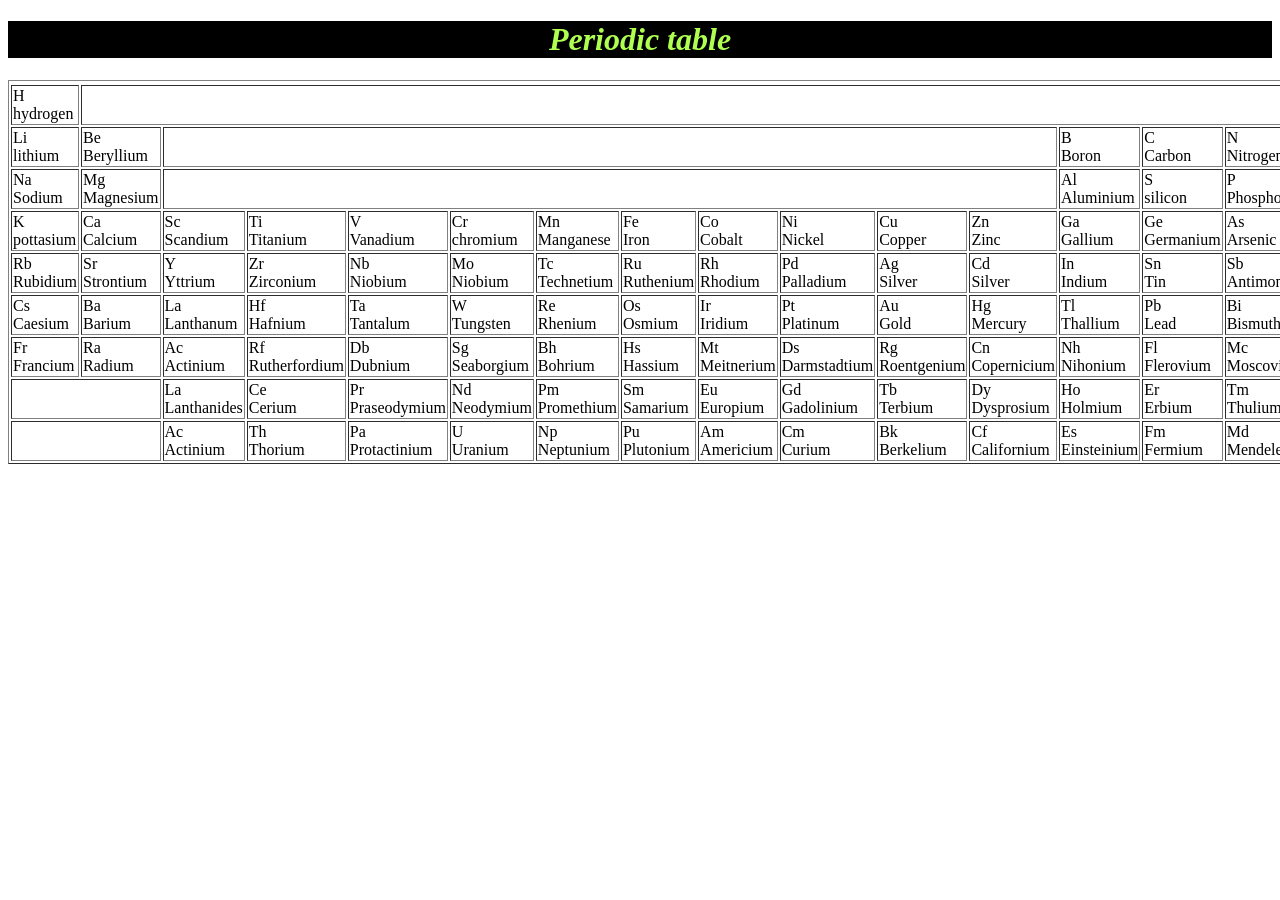
<file: assignment..html>
<!DOCTYPE html>
<html>

<head>
    <title>Periodic Table</title>
</head>

<body>
    <table border="1" style="width: 1000px;" position = "center;">

        <tr>
            <h1 style= "text-align: center; background-color: black; color: rgb(174, 800, 80);font-family: 'Times New Roman', Times, serif; font-size: xx-large; font-style: oblique;">Periodic table</h1>

        </tr>

        <tr>
            <td>H<br>hydrogen</td>
            <td colspan="16"></td>
            <td>He<br>helium</td>
        </tr>

        <tr>
            <td>Li<br>lithium</td>
            <td>Be<br>Beryllium</td>
            <td colspan="10"></td>
            <td>B<br>Boron</td>
            <td>C<br>Carbon</td>
            <td>N<br>Nitrogen</td>
            <td>O<br>oxygen</td>
            <td>F<br>Fluorine</td>
            <td>Ne<br>Neon</td>
        </tr>

        <tr>
            <td>Na<br>Sodium</td>
            <td>Mg<br>Magnesium</td>
            <td colspan="10"></td>
            <td>Al<br>Aluminium</td>
            <td>S<br>silicon</td>
            <td>P<br>Phosphorus</td>
            <td>S<br>sulphur</td>
            <td>Cl<br>Chlorine</td>
            <td>Ar<br>Argon</td>
        </tr>

        <tr>
            <td>K<br>pottasium</td>
            <td>Ca<br>Calcium</td>
            <td>Sc<br>Scandium</td>
            <td>Ti<br>Titanium</td>
            <td>V<br>Vanadium</td>
            <td>Cr<br>chromium</td>
            <td>Mn<br>Manganese</td>
            <td>Fe<br>Iron</td>
            <td>Co<br>Cobalt</td>
            <td>Ni<br>Nickel</td>
            <td>Cu<br>Copper</td>
            <td>Zn<br>Zinc</td>
            <td>Ga<br>Gallium</td>
            <td>Ge<br>Germanium</td>
            <td>As<br>Arsenic</td>
            <td>Se<br>selenium</td>
            <td>Br<br>Bromine</td>
            <td>Kr<br>Krypton</td>
        </tr>

        <tr>
            <td>Rb<br>Rubidium
            </td>
            <td>Sr<br>Strontium
            </td>
            <td>Y<br>Yttrium
            </td>
            <td>Zr<br>Zirconium
            </td>
            <td>Nb<br>Niobium
            </td>
            <td>Mo<br>Niobium
            </td>
            <td>Tc<br>Technetium
            </td>
            <td>Ru<br>Ruthenium
            </td>
            <td>Rh<br>Rhodium
            </td>
            <td>Pd<br>Palladium
            </td>
            <td>Ag<br>Silver
            </td>
            <td>Cd<br>Silver
            </td>
            <td>In<br>Indium
            </td>
            <td>Sn<br>Tin
            </td>
            <td>Sb<br>Antimony
            </td>
            <td>Te<br>Tellurium
            </td>
            <td>I<br>Iodine
            </td>
            <td>Xe<br>Xenon
            </td>
        </tr>

        <tr>
            <td>Cs<br>Caesium
            </td>
            <td>Ba<br>Barium
            </td>
            <td>La<br>Lanthanum
            </td>
            <td>Hf<br>Hafnium
            </td>
            <td>Ta<br>Tantalum
            </td>
            <td>W<br>Tungsten
            </td>
            <td>Re<br>Rhenium
            </td>
            <td>Os<br>Osmium
            </td>
            <td>Ir<br>Iridium
            </td>
            <td>Pt<br>Platinum</td>
            <td>Au<br>Gold</td>
            <td>Hg<br>Mercury</td>
            <td>Tl<br>Thallium</td>
            <td>Pb<br>Lead</td>
            <td>Bi<br>Bismuth</td>
            <td>Po<br>Polonium</td>
            </td>
            <td>At<br>Astatine
            </td>
            <td>Rn<br>Radon</td>
        </tr>

        <tr>
            <td>Fr<br>Francium</td>
            <td>Ra<br>Radium</td>
            <td>Ac<br>Actinium
            </td>
            <td>Rf<br>Rutherfordium
            </td>
            <td>Db<br>Dubnium
            </td>
            <td>Sg<br>Seaborgium
            </td>
            <td>Bh<br>Bohrium
            </td>
            <td>Hs<br>Hassium
            </td>
            <td>Mt<br>Meitnerium
            </td>
            <td>Ds<br>Darmstadtium
            </td>
            <td>Rg<br>Roentgenium
            </td>
            <td>Cn<br>Copernicium
            </td>
            <td>Nh<br>Nihonium
            </td>
            <td>Fl<br>Flerovium
            </td>
            <td>Mc<br>Moscovium
            </td>
            <td>Lv<br>Livermorium
            </td>
            <td>Ts<br>Tennessine
            </td>
            <td>Og<br>Oganesson
            </td>
        </tr>

        <tr>
            <td colspan="2"></td>
            <td>La<br>Lanthanides</td>
            <td>Ce<br>Cerium
            </td>
            <td>Pr<br>Praseodymium
            </td>
            <td>Nd<br>Neodymium
            </td>
            <td>Pm<br>Promethium
            </td>
            <td>Sm<br>Samarium
            </td>
            <td>Eu<br>Europium
            </td>
            <td>Gd<br>Gadolinium
            </td>
            <td>Tb<br>Terbium
            </td>
            <td>Dy<br>Dysprosium
            </td>
            <td>Ho<br>Holmium
            </td>
            <td>Er<br>Erbium
            </td>
            <td>Tm<br>Thulium
            </td>
            <td>Yb<br>Ytterbium
            </td>
            <td>Lu<br>Lutetium
            </td>
        </tr>

        <tr>
            <td colspan="2"></td>
            <td>Ac<br>Actinium</td>
            <td>Th<br>Thorium
            </td>
            <td>Pa<br>Protactinium
            </td>
            <td>U<br>Uranium
            </td>
            <td>Np<br>Neptunium
            </td>
            <td>Pu<br>Plutonium
            </td>
            <td>Am<br>Americium
            </td>
            <td>Cm<br>Curium
            </td>
            <td>Bk<br>Berkelium

            </td>
            <td>Cf<br>Californium

            </td>
            <td>Es<br>Einsteinium
            </td>
            <td>Fm<br>Fermium
            </td>
            <td>Md<br>Mendelevium
            </td>
            <td>No<br>Nobelium
            </td>
            <td>Lr<br>Lawrencium
            </td>
        </tr>


    </table>

</body>

</html>
</file>
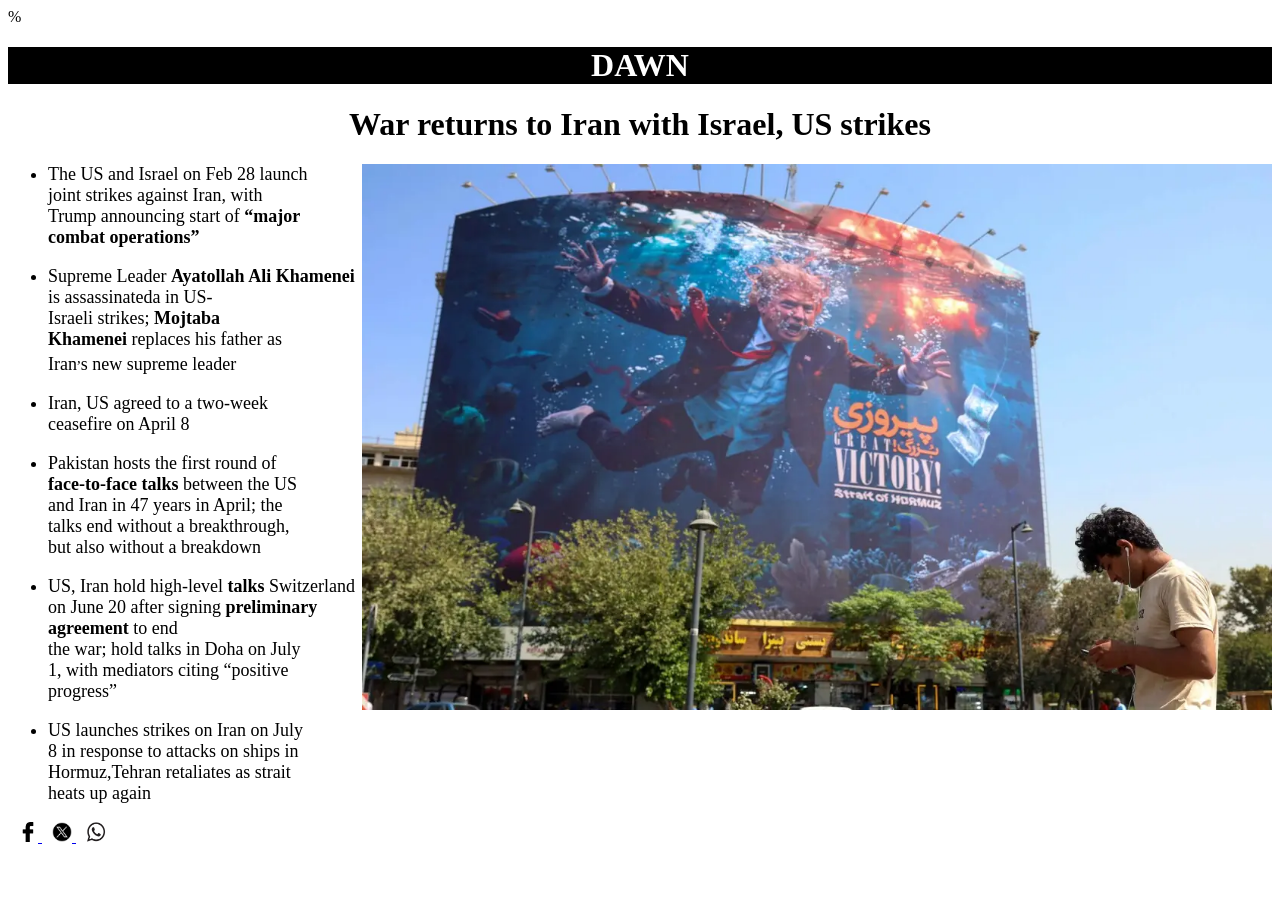
<file: dawn.html>
%
<!DOCTYPE html>
<html lang="en">

<head>
    <meta charset="UTF-8">
    <meta name="viewport" content="width=device-width, initial-scale=1.0">
    <title>DAWN</title>
</head>

<body>
    <h1 style="background-color: black; color: white; text-align: center; font-family: Georgia,30px">DAWN</h1>
    </h1>
    <h1 style="text-align: center;">War returns to Iran with Israel, US strikes
    </h1>
    <img src="dawn.webp" alt="open the pic" width="72%" align="right" />
    <ul>
        <font size="4">
            <p style="font-family: Georgia,;width: 30%;">
                <li> The US and Israel on Feb 28 launch <br> joint strikes against Iran, with <br>Trump announcing start
                    of <b>“major combat
                        operations”</b></li>
            </p>
            <p style="font-family: Georgia,; width: 30%;">
                <li>Supreme Leader <b>Ayatollah Ali Khamenei</b> is <b></b>assassinated</b>a in US- <br>Israeli strikes;
                    <b>Mojtaba<br>
                        Khamenei</b> replaces his
                    father as<br> Iran<sup>,</sup>s new supreme leader
                </li>
            </p>
            <p style="font-family: Georgia,; width: 30%;">
                <li> Iran, US agreed to a two-week <br> ceasefire on April 8</li>
            </p>
            <p style="font-family: Georgia,; width: 30%;">
                <li> Pakistan hosts the first round of<br> <b>face-to-face talks </b> between the US<br> and Iran in 47
                    years in April; the<br>
                    talks end
                    without a breakthrough,<br> but also without a breakdown</li>
            </p>
            <p style="font-family: Georgia,; width: 30%;">
                <li> US, Iran hold high-level <b>talks</b> Switzerland on June 20 after signing <b>preliminary
                        agreement</b> to end<br>
                    the war;
                    hold talks in Doha on July<br> 1, with mediators citing “positive progress”</li>
            </p>
            <p style="font-family: Georgia,; width: 30%;">
                <li> US launches strikes on Iran on July<br> 8 in response to attacks on ships in<br>Hormuz,Tehran
                    retaliates as strait<br>
                    heats up again</li>
            </p>
    </ul>
    </font>
        <a href="https://www.facebook.com" target="_blank" style="margin-left: 10px">
            <img src="facebok logo (2).png" width="20" height="20" />
        </a>
        <a href="https://www.twitter.com" target="_blank" style="margin-left: 10px">
            <img src="images twitter.png" width="20 height=" 20 />
        </a>
        <a href="https:whatsapp.com" target="_blank" style="margin-left: 10px">
            <img src="watsao logo (2).png" width="20" height="20" />
        </a>
    
</body>

</html>
</file>
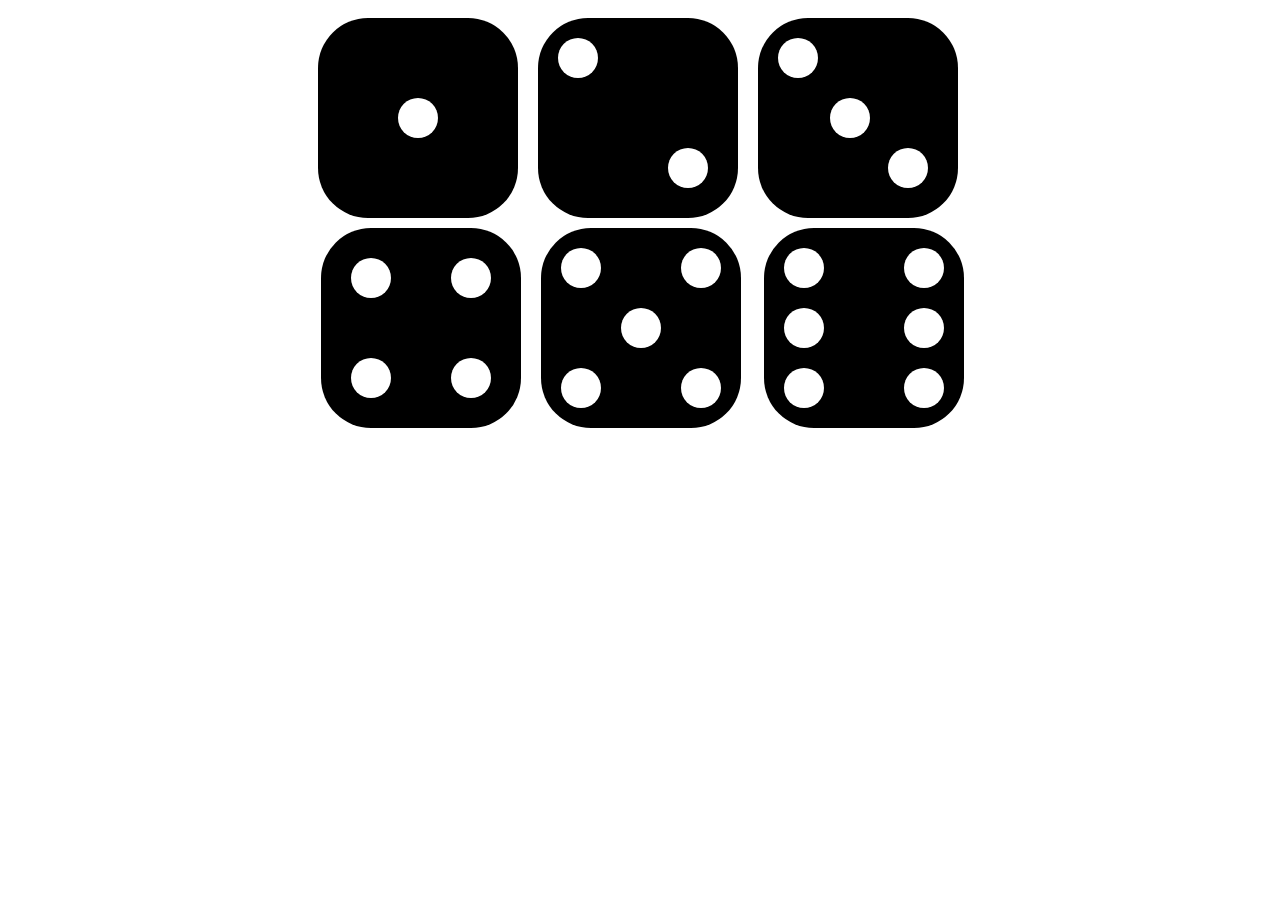
<file: dice(2).html>
<!DOCTYPE html>
<html lang="en">
<head>
    <meta charset="UTF-8">
    <meta name="viewport" content="width=device-width, initial-scale=1.0">
    <link rel="stylesheet" href="dice.css">
    <title>CREATE A DICE</title>
</head>
<body>
    <div class="container">
    <div class="dice-1">
        <div class="dot"> </div>
    </div>
    <div class="dice-2">
        <div class="dot-2"></div>
        <div class="dot-3"></div>
    </div>
    <div class="dice-3">
        <div class="dot-4"></div>
        <div class="dot-5"></div>
        <div class="dot-6"></div>
    </div>
    </div>
<div class="container-2">
    <div class="dice-4">
        <div class="dot-7"></div>
        <div class="dot-8"></div>
        <div class="dot-9"></div>
        <div class="dot-10"></div>
    </div>
    <div class="dice-5"> 
        <div class="dot-11"></div>
        <div class="dot-12"></div>
        <div class="dot-13"></div>
        <div class="dot-14"></div>
        <div class="dot-15"></div>
    </div>
    <div class="dice-6">
        <div class="dot-16"></div>
        <div class="dot-17"></div>
        <div class="dot-18"></div>
        <div class="dot-19"></div>
        <div class="dot-20"></div>
        <div class="dot-21"></div>
    </div>
    
</div>
</body>
</html>
</file>
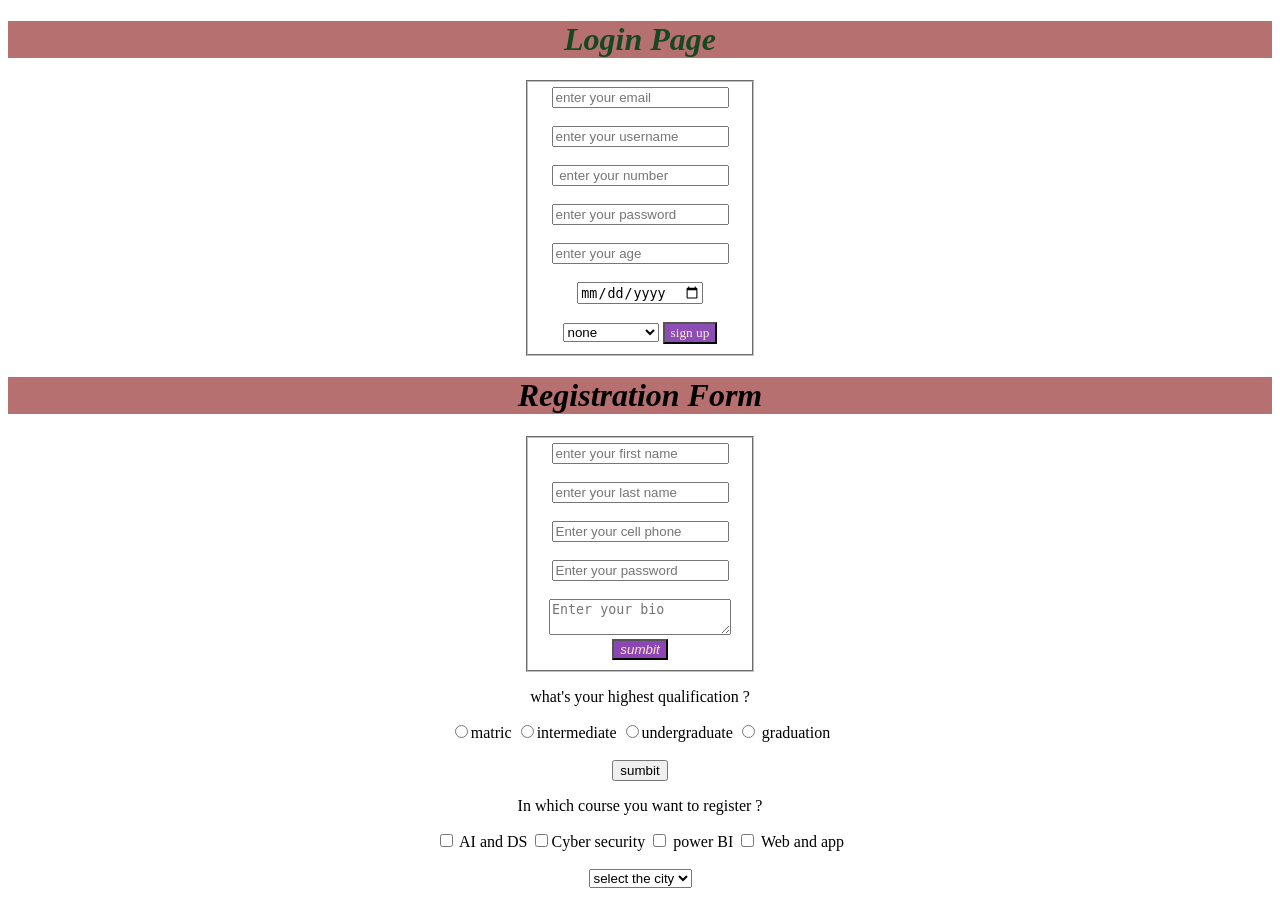
<file: forms.html>
<!DOCTYPE html>
<html lang="en">

<head>
    <title>FORMS</title>
</head>

<body>
    <center>
        <h1 style="background-color: rgb(183, 112, 112); color: rgb(21, 72, 33); font-size: xx-large; font-style:oblique; font-family: Georgia, 'Times New Roman', Times, serif;">Login Page</h1>
    </center>
    <form>
        
        <center>
            <fieldset style="width: 200px"> 
            <input placeholder="enter your email" /><br><br>
            <input placeholder="enter your username" /><br><br>
            <input placeholder=" enter your number" /><br><br>
            <input type="password" placeholder="enter your password" /><br><br>
            <input placeholder="enter your age" /><br><br>
            <input type="date" placeholder="enter your date" /><br><br>

            <select>
                <option>none</option>
                <option>matric</option>
                <option>intermediate</option>
                <option>graduation</option><br><br>
            </select>
            <button style="background-color: rgb(140, 77, 180); color: antiquewhite;font-family: Georgia, 'Times New Roman', Times, serif;">sign up</button>
        </center>
        </fieldset>
    </form>



        <center>
    </form >
    <h1 style="background-color:rgb(183, 112, 112); color:(21, 72, 33); font-size: xx-large; font-style: oblique; font-family: Cambria, Cochin, Georgia, Times, 'Times New Roman', serif;" >Registration Form</h1>
    <form >
        <fieldset style="width: 200px;">
        <input type="text" placeholder="enter your first name" name="first name" maxlength="10" /><br><br>
        <input type="text" placeholder="enter your last name" name="last name" maxlength="10" /><br><br>
        <input type="number" placeholder="Enter your cell phone" maxlength="20" /><br><br>
        <input type="password" placeholder="Enter your password" name="" password maxlength="15" /><br><br>

        <textarea name="userbio" placeholder="Enter your bio" row="5"></textarea>
        <button style="background-color: rgb(140, 70,180); color: bisque; font-style: oblique;">sumbit</button>
        </fieldset>
        <p>what's your highest qualification ? </p>
        <input type="radio" name="graduation" />matric
        <input type="radio" name="graduation" />intermediate
        <input type="radio" name="graduation" />undergraduate
        <input type="radio" name="graduation" /> graduation
        <br><br>
        <button>sumbit</button>
        <p>In which course you want to register ?</p>
        <input type="checkbox" name="coursename" value="AI and data science" /> AI and DS
         <input type="checkbox" name="coursename" value="Cyber security"  />Cyber security
         <input type="checkbox" name="coursename" value="Power Bi"  /> power BI
         <input type="checkbox" name="coursename" value="Web and app"  /> Web and app<br><br>
    <select>
        <option>select the city</option>
        <option>karachi</option>
        <option>hyderabad</option>
        <option>islamabad</option>
    </select>
        
            </form>
            </center>
            
</body>

</html>
</file>
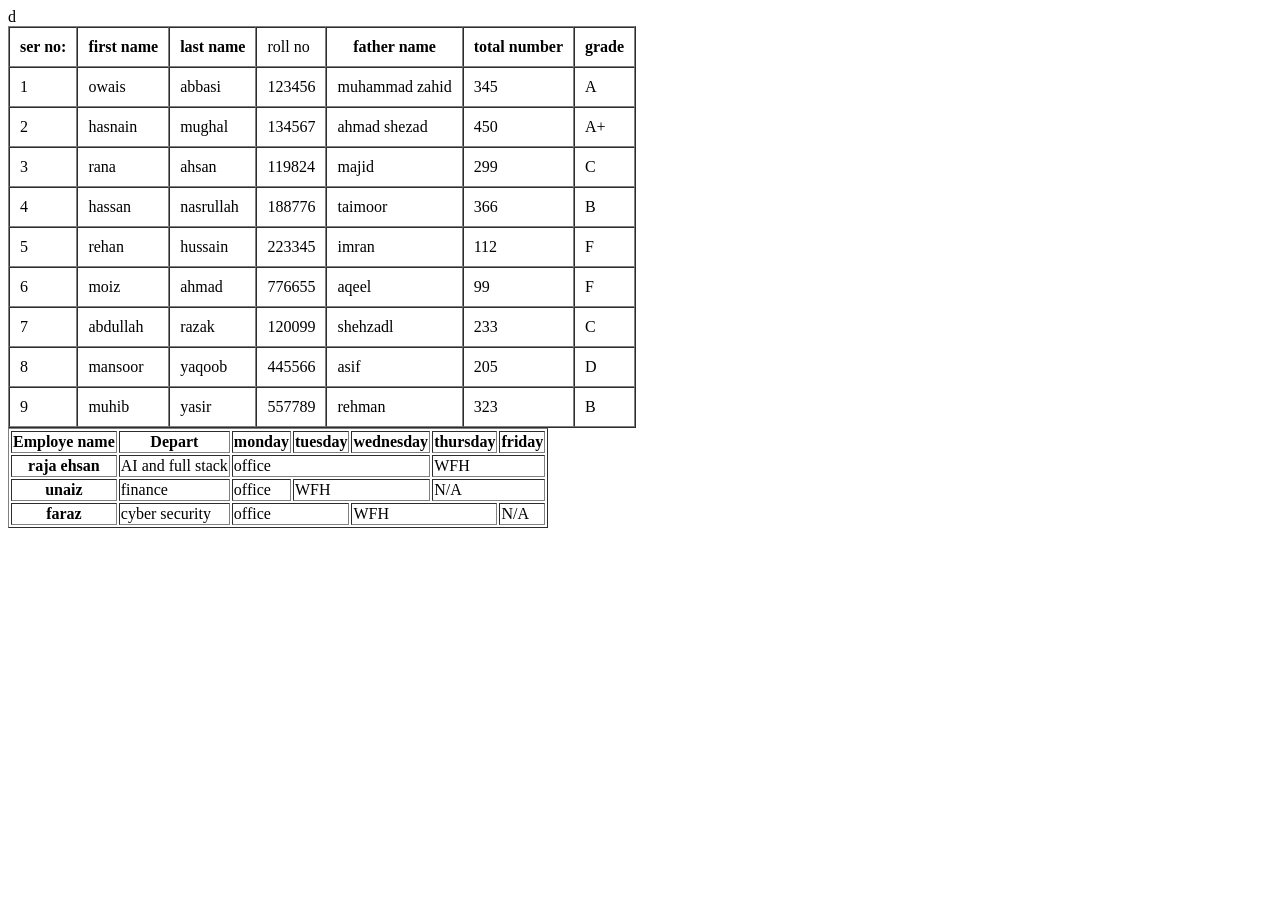
<file: multiple.html>
<!DOCTYPE html>
<html lang="en">

<head>d
</head>

<body>
    <table border="1" cellspacing="0" cellpadding="10">
        <tr>
            <th>ser no:</th>
            <th> first name</th>
            <th> last name</th>
            <td>roll no</td>
            <th>father name</th>
            <th>total number</th>
            <th>grade</th>
        </tr>
        <tr>
            <td>1</td>
            <td>owais</td>
            <td>abbasi</td>
            <td>123456</td>
            <td>muhammad zahid</td>
            <td> 345</td>
            <td>A</td>

        </tr>
        <tr>
            <td>2</td>
            <td>hasnain</td>
            <td>mughal</td>
            <td>134567</td>
            <td>ahmad shezad</td>
            <td> 450</td>
            <td>A+</td>

        </tr>
        <tr>
            <td>3</td>
            <td>rana</td>
            <td>ahsan</td>
            <td>119824</td>
            <td>majid</td>
            <td> 299</td>
            <td>C</td>

        </tr>
        <tr>

            <td>4</td>
            <td>hassan</td>
            <td>nasrullah</td>
            <td>188776</td>
            <td>taimoor</td>
            <td> 366</td>
            <td>B</td>

        </tr>
        <tr>
            <td>5</td>
            <td>rehan</td>
            <td>hussain</td>
            <td>223345</td>
            <td>imran</td>
            <td>112</td>
            <td>F</td>

        </tr>
        <tr>
            <td>6</td>
            <td>moiz</td>
            <td>ahmad</td>
            <td>776655</td>
            <td>aqeel</td>
            <td> 99</td>
            <td>F</td>
        </tr>
        <tr>


            <td>7</td>
            <td>abdullah</td>
            <td>razak</td>
            <td>120099</td>
            <td>shehzadl</td>
            <td> 233</td>
            <td>C</td>

        </tr>
        <tr>
            <td>8</td>
            <td>mansoor</td>
            <td>yaqoob</td>
            <td>445566</td>
            <td>asif </td>
            <td> 205</td>
            <td>D</td>
        </tr>
        <tr>
            <td>9</td>
            <td>muhib</td>
            <td>yasir</td>
            <td>557789</td>
            <td>rehman </td>
            <td> 323</td>
            <td>B</td>
        </tr>
        <table border="1">
         <tr>
            <th>Employe name</th>
            <th>Depart</th>
            <th>monday</th>
            <th>tuesday</th>
            <th>wednesday</th>
            <th>thursday</th>
            <th>friday</th>
         </tr>
         <tr>
            <th>raja ehsan</th>
            <td>AI and full stack</td>
            <td colspan="3">office</td>
            <td colspan="2">WFH</td>

         </tr>
         <tr>
            <th>unaiz</th>
            <td >finance</td>
               <td>office</td>
            <td colspan="2">WFH</td>
            <td colspan="2">N/A</td>
         </tr>
         <tr>
            <th>faraz</th>
            <td>cyber security</td>
            <td colspan="2">office</td>
            <td colspan="2">WFH</td>
            <td>N/A</td>


         </tr>













    </table>













</body>

</html>
</file>
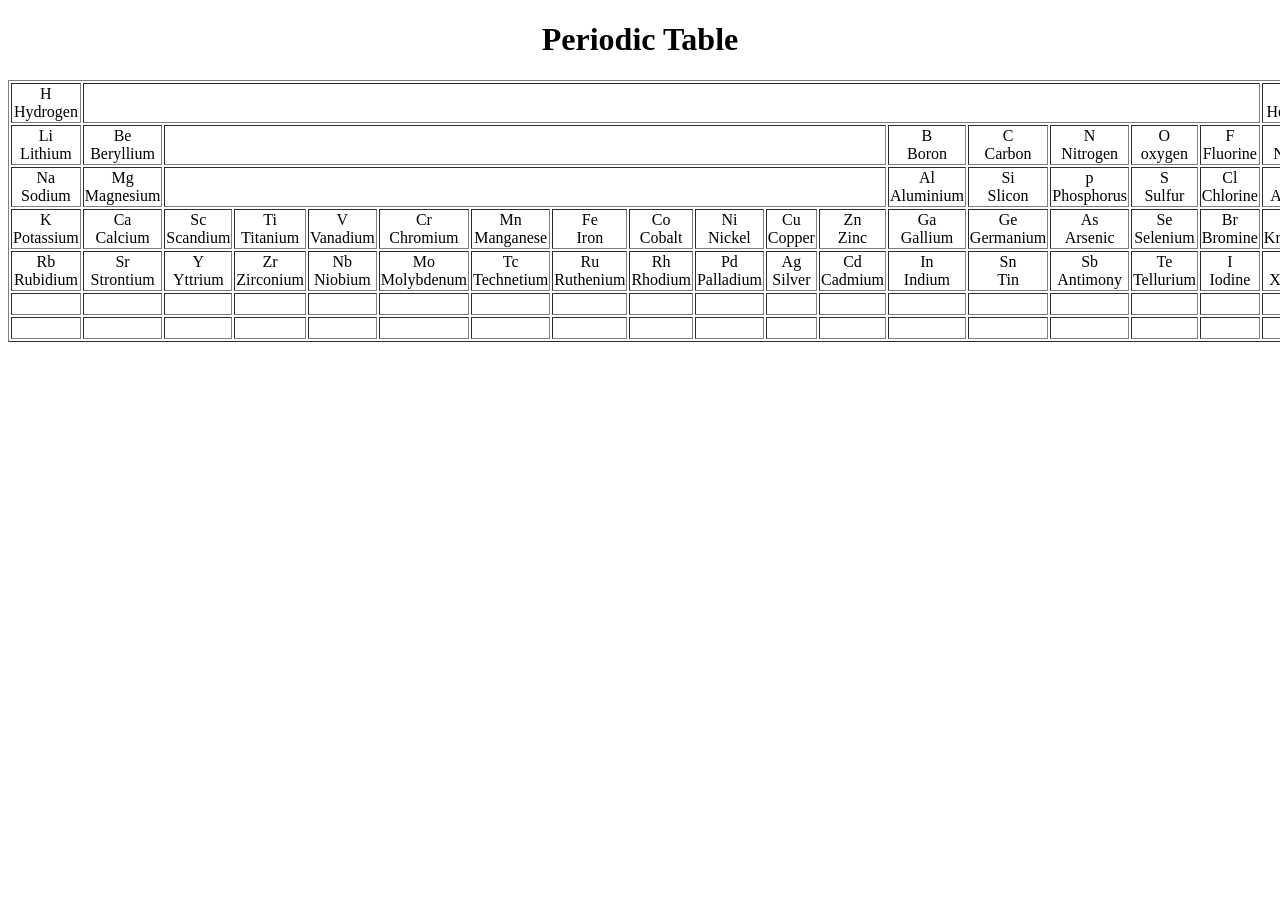
<file: Periodic-table.html>
<!doctype html>
<html lang="en">
  <head> </head>
  <body>
    <H1 style="text-align: center;">Periodic Table</H1>
    <table border="1"  style="width:1000px;" position="center">
      <tr>
        <td style="text-align: center;"> H <br> Hydrogen</td>
        <td colspan="16"></td>
        <td style="text-align: center;">He <br> Helium</td>
      </tr>

      <tr>
        <td style="text-align: center;">Li <br> Lithium</td>
        <td style="text-align: center;">Be <br> Beryllium</td>
        <td colspan="10"></td>
        <td style="text-align: center;">B <br>Boron</td>
        <td style="text-align: center;">C <br>Carbon</td>
        <td style="text-align: center;">N <br>Nitrogen</td>
        <td style="text-align: center;">O <br>oxygen</td>
        <td style="text-align: center;">F <br>Fluorine</td>
        <td style="text-align: center;"> Ne <br>Neon</td>
      </tr>

      <tr>
        <td style="text-align: center;">Na <br> Sodium</td>
        <td style="text-align: center;"> Mg <br>Magnesium</td>
        <td colspan="10"></td>
        <td style="text-align: center;">Al <br>Aluminium</td>
        <td style="text-align: center;">Si <br>Slicon</td>
        <td style="text-align: center;">p <br>Phosphorus</td>
        <td style="text-align: center;">S <br>Sulfur</td>
        <td style="text-align: center;">Cl <br>Chlorine</td>
        <td style="text-align: center;">Ar <br>Argon</td>
      </tr>

      <tr>
        <td style="text-align: center;">K <br> Potassium</td>
        <td style="text-align: center;">Ca <br>Calcium</td>
        <td style="text-align: center;">Sc <br>Scandium</td>
        <td style="text-align: center;">Ti <br>Titanium</td>
        <td style="text-align: center;">V <br>Vanadium</td>
        <td style="text-align: center;">Cr <br>Chromium</td>
        <td style="text-align: center;">Mn <br> Manganese</td>
        <td style="text-align: center;"> Fe <br>Iron</td>
        <td style="text-align: center;">  Co <br>Cobalt </td>
        <td style="text-align: center;"> Ni <br>Nickel </td>
        <td style="text-align: center;">Cu <br> Copper</td>
        <td style="text-align: center;"> Zn <br>Zinc</td>
        <td style="text-align: center;"> Ga <br> Gallium</td>
        <td style="text-align: center;"> Ge <br> Germanium</td>
        <td style="text-align: center;"> As <br>Arsenic</td>
        <td style="text-align: center;"> Se <br> Selenium</td>
        <td style="text-align: center;"> Br <br>Bromine</td>
        <td style="text-align: center;">Kr <br> Krypton</td>
      </tr>

      <tr>
        <td style="text-align: center;">Rb<br>Rubidium </td>
        <td style="text-align: center;">Sr<br>Strontium</td>
        <td style="text-align: center;">Y<br>Yttrium</td>
        <td style="text-align: center;">Zr<br>Zirconium</td>
        <td style="text-align: center;">Nb<br>Niobium</td>
        <td style="text-align: center;">Mo<br>Molybdenum</td>
        <td style="text-align: center;">Tc<br>Technetium</td>
        <td style="text-align: center;">Ru<br>Ruthenium</td>
        <td style="text-align: center;">Rh<br>Rhodium</td>
        <td style="text-align: center;">Pd<br>Palladium</td>
        <td style="text-align: center;">Ag<br>Silver</td>
        <td style="text-align: center;">Cd<br>Cadmium</td>
        <td style="text-align: center;">In <br>Indium</td>
        <td style="text-align: center;">Sn<br>Tin</td>
        <td style="text-align: center;">Sb<br>Antimony</td>
        <td style="text-align: center;">Te<br>Tellurium</td>
        <td style="text-align: center;">I<br>Iodine</td>
        <td style="text-align: center;">Xe<br>Xenon</td>
      </tr>

      <tr>
        <td style="text-align: center;"><br></td>
        <td style="text-align: center;"><br></td>
        <td style="text-align: center;"><br></td>
        <td style="text-align: center;"><br></td>
        <td style="text-align: center;"><br></td>
        <td style="text-align: center;"><br></td>
        <td style="text-align: center;"><br></td>
        <td style="text-align: center;"><br></td>
        <td style="text-align: center;"><br></td>
        <td style="text-align: center;"><br></td>
        <td style="text-align: center;"><br></td>
        <td style="text-align: center;"><br></td>
        <td style="text-align: center;"><br></td>
        <td style="text-align: center;"><br></td>
        <td style="text-align: center;"><br></td>
        <td style="text-align: center;"><br></td>
        <td style="text-align: center;"><br></td>
        <td style="text-align: center;"><br></td>
      </tr>

      <tr>
        <td style="text-align: center;"><br></td>
        <td style="text-align: center;"><br></td>
        <td style="text-align: center;"><br></td>
        <td style="text-align: center;"><br></td>
        <td style="text-align: center;"><br></td>
        <td style="text-align: center;"><br></td>
        <td style="text-align: center;"><br></td>
        <td style="text-align: center;"><br></td>
        <td style="text-align: center;"><br></td>
        <td style="text-align: center;"><br></td>
        <td style="text-align: center;"><br></td>
        <td style="text-align: center;"><br></td>
        <td style="text-align: center;"><br></td>
        <td style="text-align: center;"><br></td>
        <td style="text-align: center;"><br></td>
        <td style="text-align: center;"><br></td>
        <td style="text-align: center;"><br></td>
        <td style="text-align: center;"><br></td>
      </tr>
    </table>
  </body>
</html>
</file>
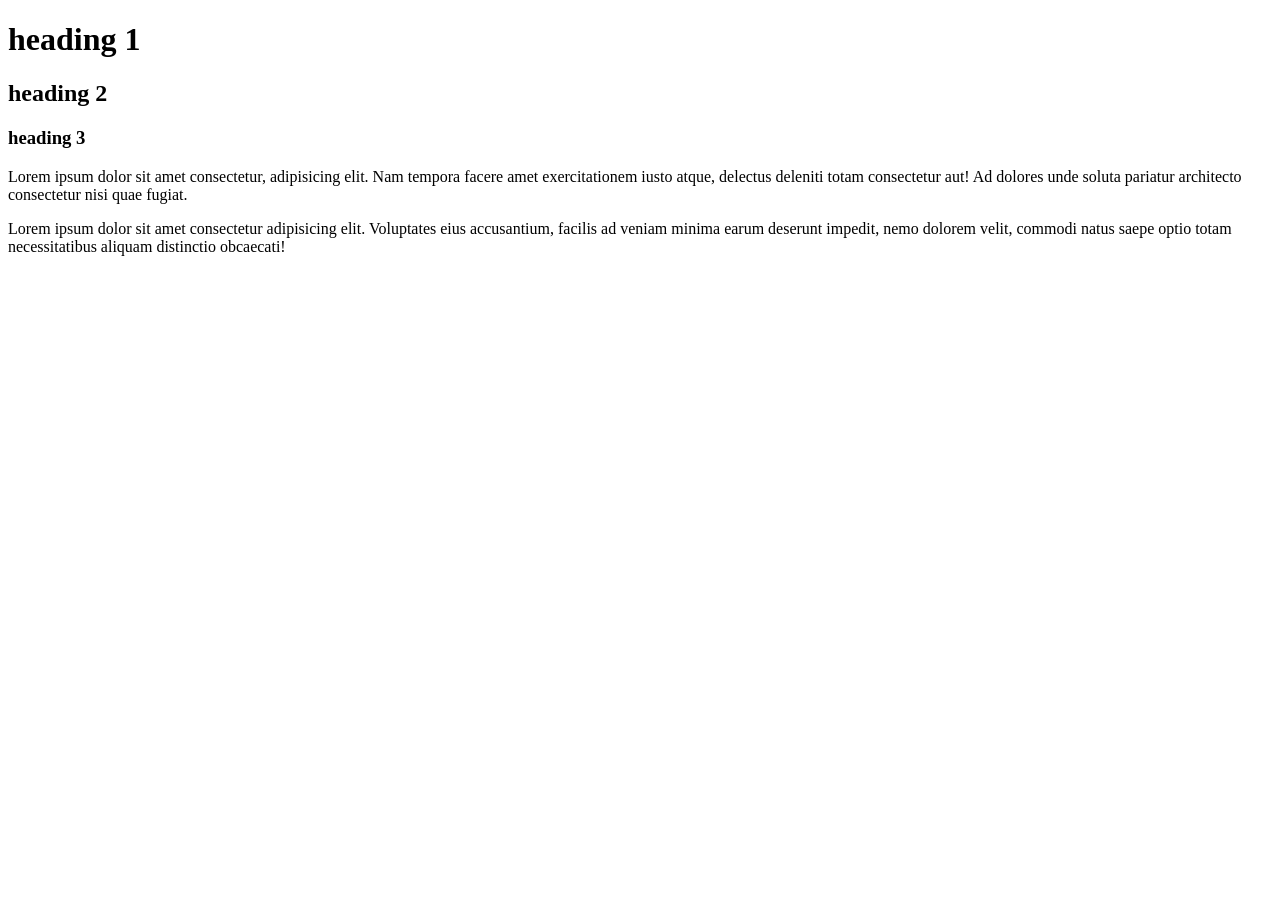
<file: style.html>
<!DOCTYPE html>
<html lang="en">

<head>
    <meta charset="UTF-8">
    <meta name="viewport" content="width=device-width, initial-scale=1.0">
    <title>styling</title>
    <link rel="stylesheet" href="style.css">
</head>

<body>
    <h1 class="body">heading 1</h1>
    <h2 class="head">heading 2</h2>
    <h3 class="change">heading 3</h3>
    <p class="para">
        Lorem ipsum dolor sit amet consectetur, adipisicing elit. Nam tempora facere amet exercitationem iusto atque,
        delectus deleniti totam consectetur aut! Ad dolores unde soluta pariatur architecto consectetur nisi quae
        fugiat.
    </p>
<p id="queen">
    Lorem ipsum dolor sit amet consectetur adipisicing elit. Voluptates eius accusantium, facilis ad veniam minima earum deserunt impedit, nemo dolorem velit, commodi natus saepe optio totam necessitatibus aliquam distinctio obcaecati!
</p>

</body>

</html>
</file>
<file: dice.css>
.container {
    display: flex;
    justify-content: center;
    gap: 10px;
}

.dice-1 {
   width: 200px;
    height: 200px;
    background-color: black;
    border: 40px;
    border-radius: 50px;
    position: relative;
    margin-top: 10px;
    margin-right: 10px;
}

.dot {
    width: 40px;
    height: 40px;
    background-color: white;
    border-radius: 60%;
    position: absolute;
    top: 40%;
    right: 40%;
}

.dice-2 {
    width: 200px;
    height: 200px;
    background-color: black;
    border: 40px;
    border-radius: 50px;
    margin-top: 10px;
    position: relative;
    display: inline-block;
    margin-right: 10px;

}

.dot-2 {
    width: 40px;
    height: 40px;
    background-color: white;
    border-radius: 60%;
    position: absolute;

    top: 20px;
    left: 20px;
}

.dot-3 {
    width: 40px;
    height: 40px;
    background-color: white;
    border-radius: 60%;
    bottom: 30px;
    right: 30px;
    position: absolute;

}

.dice-3 {
    width: 200px;
    height: 200px;
    background-color: black;
    border: 40px;
    border-radius: 50px;
    position: relative;
    margin-top: 10px;
    margin-right: 5px;
}

.dot-4 {
    width: 40px;
    height: 40px;
    background-color: white;
    border-radius: 60%;
    top: 20px;
    left: 20px;
    position: absolute;
}

.dot-5 {
    width: 40px;
    height: 40px;
    background-color: white;
    border-radius: 60%;
    position: absolute;
    top: 40%;
    left: 36%;

}

.dot-6 {
    width: 40px;
    height: 40px;
    background-color: white;
    border-radius: 60%;
    position: absolute;
    bottom: 30px;
    right: 30px;
}

.container-2 {
    display: flex;
    justify-content: center;
    gap: 20px;
}

.dice-4 {
    width: 200px;
    height: 200px;
    background-color: black;
    border: 40px;
    border-radius: 50px;
    position: relative;
    margin-top: 10px;
    margin-left: 30px;


}

.dot-7 {
    width: 40px;
    height: 40px;
    background-color: white;
    border-radius: 60%;
    position: absolute;
    top: 30px;
    left: 30px;
}

.dot-8 {
    width: 40px;
    height: 40px;
    background-color: white;
    border-radius: 60%;
    position: absolute;
    bottom: 30px;
    left: 30px;
}

.dot-9 {
    width: 40px;
    height: 40px;
    background-color: white;
    border-radius: 60%;
    position: absolute;
    top: 30px;
    right: 30px;
}

.dot-10 {
    width: 40px;
    height: 40px;
    background-color: white;
    border-radius: 60%;
    position: absolute;
    bottom: 30px;
    right: 30px;
}

.dice-5 {
    width: 200px;
    height: 200px;
    background-color: black;
    border: 40px;
    border-radius: 50px;
    position: relative;
    margin-top: 10px;
    margin-left: 0px;
    margin-right: 3px;
}

.dot-11 {
    width: 40px;
    height: 40px;
    background-color: white;
    border-radius: 60%;
    position: absolute;
    top: 20px;
    left: 20px;
}

.dot-12 {
    width: 40px;
    height: 40px;
    background-color: white;
    border-radius: 60%;
    position: absolute;
    top: 20px;
    right: 20px;
}

.dot-13 {
    width: 40px;
    height: 40px;
    background-color: white;
    border-radius: 60%;
    position: absolute;
    top: 80px;
    right: 80px;
}

.dot-14 {
    width: 40px;
    height: 40px;
    background-color: white;
    border-radius: 60%;
    position: absolute;
    bottom: 20px;
    left: 20px;
}

.dot-15 {
    width: 40px;
    height: 40px;
    background-color: white;
    border-radius: 60%;
    position: absolute;
    bottom: 20px;
    right: 20px;
}

.dice-6 {
    width: 200px;
    height: 200px;
    background-color: black;
    border: 40px;
    border-radius: 50px;
    position: relative;
    margin-top: 10px;
    margin-right: 25px;
}

.dot-16 {
    width: 40px;
    height: 40px;
    background-color: white;
    border-radius: 60%;
    position: absolute;
    top: 20px;
    left: 20px;
}

.dot-17 {
    width: 40px;
    height: 40px;
    background-color: white;
    border-radius: 60%;
    position: absolute;
    top: 20px;
    right: 20px;
}

.dot-18 {
    width: 40px;
    height: 40px;
    background-color: white;
    border-radius: 60%;
    position: absolute;
    bottom: 20px;
    left: 20px;
}

.dot-19 {
    width: 40px;
    height: 40px;
    background-color: white;
    border-radius: 60%;
    position: absolute;
    bottom: 20px;
    right: 20px;
}

.dot-20 {
    width: 40px;
    height: 40px;
    background-color: white;
    border-radius: 60%;
    position: absolute;
    top: 80px;
    left: 20px;
}

.dot-21 {
    width: 40px;
    height: 40px;
    background-color: white;
    border-radius: 60%;
    position: absolute;
    bottom: 80px;
    right: 20px;
}
</file>
<file: style.css>
.card {
    border: 4px solid rgb(38, 163, 225);
    width: 195px;
    height: 330px;
    border-radius: 50px;
    text-align: center;
    padding: 10px;
    transition: all ease 1.50s;
     background-image: linear-gradient(180deg,green,yellow);
    justify-content: center;
    display: inline-block;
    vertical-align: top;
    margin-top: 200px;
    margin-left: 200px;
    margin-bottom: 100px;
}
.card:hover {
    scale: 1.10;
    background-color: powderblue;
}
.image {
    background: transparent;

    width: 60%;
    height: 190px;
    text-align: center;
    display: block;
    margin: 0 auto;
}
.heading {
    color: mediumblue;
    font-weight: bold;
    margin-top: 5px;

}

.font {
    font-size: smaller;
    font-weight: bold;
    margin-right: 7px;
}

.bond {
    font-size: larger;
    font-weight: bold;
}

.btn {
    width: 50%;
    background-color: black;
    color: white;
    padding: 5px;
    border: none;
    border-radius: 10px;
    text-align: center;
    font-style: oblique;
    transition: all ease 0.50s;
    margin-top: 9px;

}

.btn:hover {
    background-color: rgb(20, 148, 144);
    scale: 1.2;
}

.card-2 {
    border: 4px solid rgb(180, 122, 123);
    width: 200px;
    height: 330px;
    border-radius: 50px;
    text-align: center;
    padding: 10px;
    background-image: linear-gradient(180deg, grey, pink);
    transition: all ease 1.50s;
    justify-content: center;
    display: inline-block;
    vertical-align: top;
    margin-top: 200px;
    margin-left: 70px;
    margin-bottom: 100px;

}

.card-2:hover {
    scale: 1.10;
}

.image-2 {
    background: transparent;
    border-radius: 20px;
    width: 60%;
    height: 200px;
    text-align: center;
    display: block;
    margin: 0 auto;
}

.heading-2 {
    color: rgb(180, 10, 150);
    font-weight: bold;
    margin-top: 5px;
}

.delete-2 {
    font-size: smaller;
    font-weight: bold;
    margin-right: 5px;
}

.insert-2 {
    font-size: large;
    font-weight: bold;
    margin-right: 5px;
}

.btn-2 {
    width: 50%;
    background-color: black;
    color: white;
    padding: 5px;
    border: none;
    border-radius: 10px;
    text-align: center;
    font-style: oblique;
    transition: all ease 1.5s;

}

.btn-2:hover {
    background-color: sandybrown;
    scale: 1.2;


}

.card-3 {
    border: 4px solid rgb(140, 120, 180);
    width: 195px;
    height: 330px;
    border-radius: 50px;
    text-align: center;
    padding: 10px;
    background-image: linear-gradient(180deg, burlywood, blueviolet);
    justify-content: center;
    display: inline-block;
    vertical-align: top;
    margin-top: 200px;
    margin-left: 70px;
    margin-bottom: 100px;
    transition: all ease 1.50s;
}

.card-3:hover {
    scale: 1.10;
}

.image-3 {
    background: transparent;
    border-radius: 20px;
    width: 60%;
    height: 200px;
    text-align: center;
    display: block;
    margin: 0 auto;
}

.heading-3 {
    color: lightsalmon;
    font-weight: bold;
    margin-top: 5px;
}

.delt-3 {
    font-size: smaller;
    font-weight: bold;
    margin-right: 5px;
}

.insert-3 {
    font-size: large;
    font-weight: bold;
    margin-right: 5px;

}

.btn-3 {
    width: 50%;
    background-color: black;
    color: white;
    padding: 5px;
    border: none;
    border-radius: 10px;
    text-align: center;
    font-style: oblique;
    transition: all ease 1.5s;
}

.btn-3:hover {
    scale: 1.2;
    background-color: violet;
}
</file>
